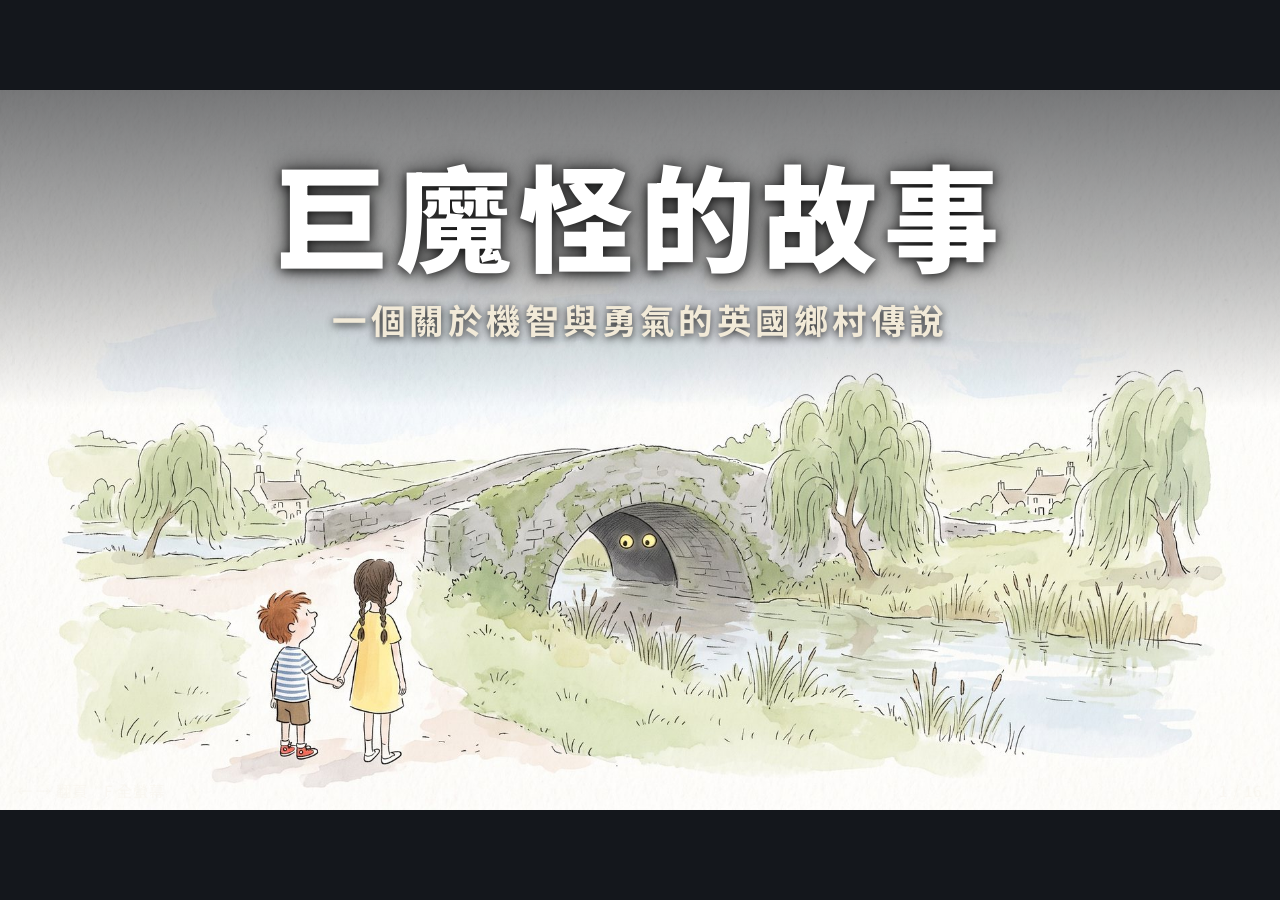
<file: site/index.html>
<!DOCTYPE html>
<html lang="zh-Hant">
<head>
<meta charset="utf-8">
<meta name="viewport" content="width=device-width, initial-scale=1, viewport-fit=cover">
<title>巨魔怪的故事</title>
<meta name="description" content="巨魔怪的故事 — 課堂投影用繪本">
<meta property="og:type" content="website">
<meta property="og:title" content="巨魔怪的故事">
<meta property="og:description" content="一個關於機智與勇氣的英國鄉村傳說 — 課堂投影繪本">
<meta property="og:url" content="https://troll-bridge-storybook.pages.dev/">
<meta property="og:image" content="https://troll-bridge-storybook.pages.dev/og.jpg">
<meta property="og:image:width" content="1200">
<meta property="og:image:height" content="628">
<meta property="og:locale" content="zh_TW">
<meta name="twitter:card" content="summary_large_image">
<meta name="twitter:title" content="巨魔怪的故事">
<meta name="twitter:image" content="https://troll-bridge-storybook.pages.dev/og.jpg">
<link rel="preconnect" href="https://fonts.googleapis.com">
<link rel="preconnect" href="https://fonts.gstatic.com" crossorigin>
<link rel="stylesheet" href="https://fonts.googleapis.com/css2?family=Noto+Sans+TC:wght@400;700;900&display=swap">
<link rel="stylesheet" href="style.css">
</head>
<body>
<main id="stage" aria-live="polite"></main>

<div id="hud">
  <div id="hint">← → 翻頁　F 全螢幕</div>
  <div id="counter">1 / 16</div>
</div>

<script src="pages.js"></script>
<script src="app.js"></script>
</body>
</html>
</file>
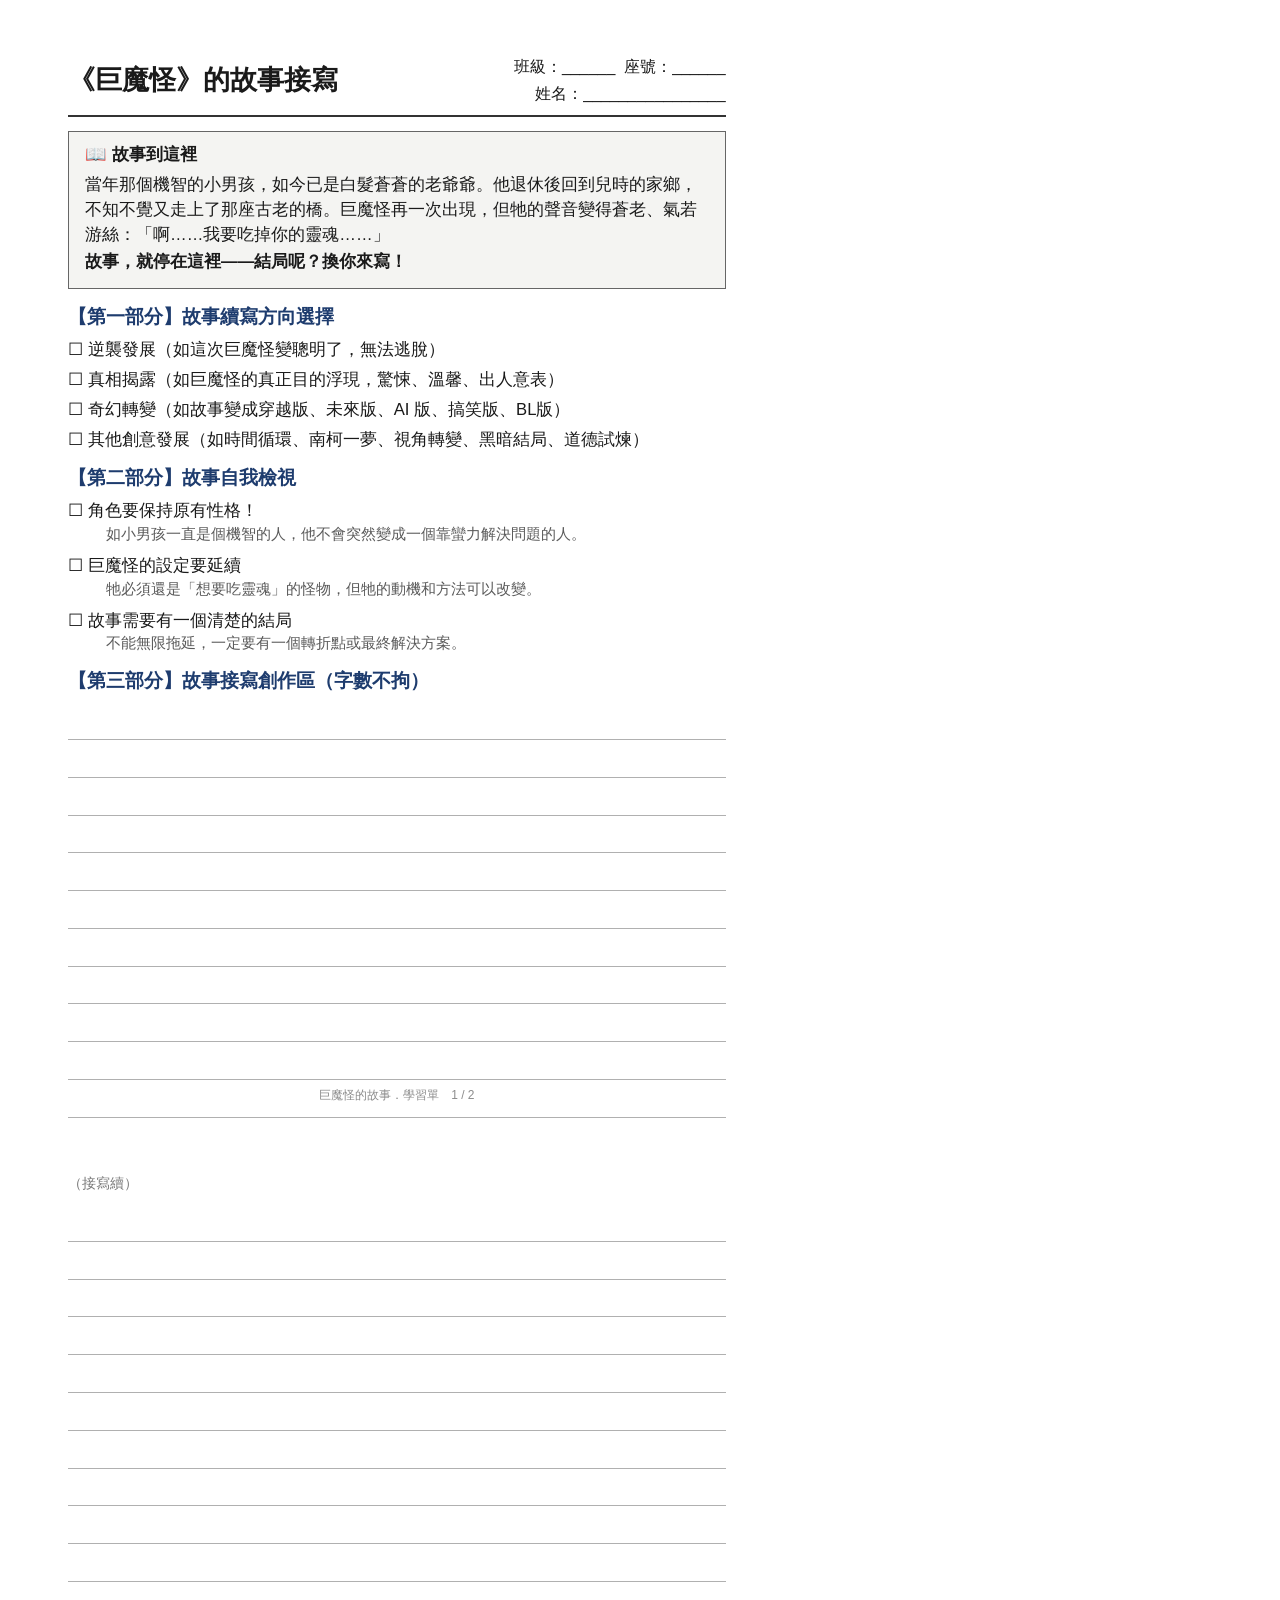
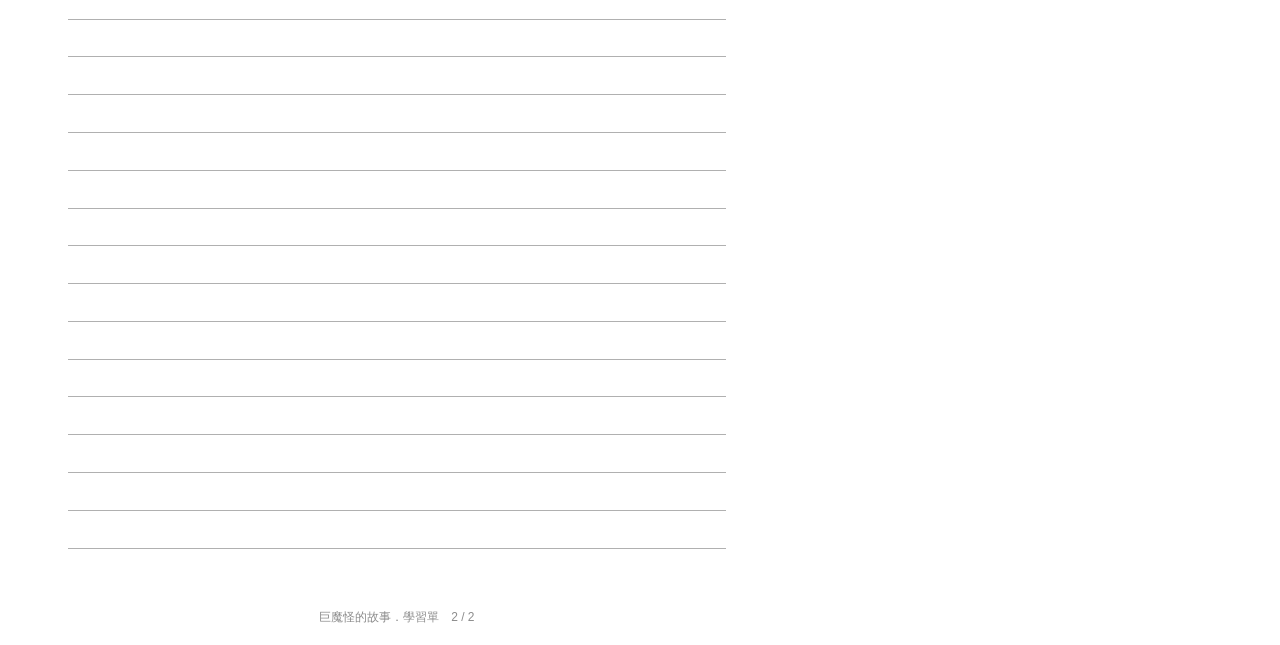
<file: worksheet/巨魔怪-學習單.html>
<!doctype html>
<html lang="zh-Hant">
<head>
<meta charset="utf-8">
<title>巨魔怪學習單</title>
<style>
  @page { size: A4 portrait; margin: 0; }
  * { box-sizing: border-box; }
  html, body { margin: 0; padding: 0; }
  body {
    font-family: "微軟正黑體", "Microsoft JhengHei", "Noto Sans TC", sans-serif;
    color: #1a1a1a;
  }
  .page {
    width: 21cm;
    height: 29.7cm;
    padding: 1.4cm 1.8cm 1.3cm 1.8cm;
    position: relative;
    page-break-after: always;
    overflow: hidden;
  }
  .page:last-child { page-break-after: auto; }

  .header {
    display: flex;
    justify-content: space-between;
    align-items: center;
  }
  .header h1 {
    font-size: 20pt;
    margin: 0;
    font-weight: 700;
  }
  .header .meta {
    text-align: right;
    font-size: 12pt;
    line-height: 1.7;
  }
  .rule {
    border: none;
    border-top: 1.5pt solid #333;
    margin: 6pt 0 10pt 0;
  }

  .recap {
    border: 1pt solid #666;
    background: #F4F4F2;
    padding: 8pt 12pt 10pt 12pt;
    margin-bottom: 10pt;
  }
  .recap .recap-title {
    font-size: 13pt;
    font-weight: 700;
    margin: 0 0 3pt 0;
  }
  .recap p {
    font-size: 12.5pt;
    line-height: 1.5;
    margin: 1pt 0;
  }
  .recap p.emph { font-weight: 700; }

  h2.section {
    font-size: 14.5pt;
    font-weight: 700;
    color: #1E3C6E;
    margin: 10pt 0 6pt 0;
  }

  .checkbox-line {
    font-size: 12.5pt;
    line-height: 1.4;
    margin: 0 0 5pt 0;
  }
  .note-line {
    font-size: 11.5pt;
    line-height: 1.35;
    color: #5a5a5a;
    margin: 0 0 7pt 1cm;
  }

  .ruled-line {
    height: 1cm;
    border-bottom: 0.5pt solid #b0b0b0;
  }

  .cont-label {
    font-size: 10.5pt;
    color: #787878;
    margin: 0 0 8pt 0;
  }

  .footer {
    position: absolute;
    bottom: 0.5cm;
    left: 0;
    right: 0;
    text-align: center;
    font-size: 9pt;
    color: #8c8c8c;
  }
</style>
</head>
<body>

<!-- PAGE 1 -->
<div class="page">
  <div class="header">
    <h1>《巨魔怪》的故事接寫</h1>
    <div class="meta">
      班級：______&nbsp;&nbsp;座號：______<br>
      姓名：________________
    </div>
  </div>
  <hr class="rule">

  <div class="recap">
    <p class="recap-title">📖 故事到這裡</p>
    <p>當年那個機智的小男孩，如今已是白髮蒼蒼的老爺爺。他退休後回到兒時的家鄉，不知不覺又走上了那座古老的橋。巨魔怪再一次出現，但牠的聲音變得蒼老、氣若游絲：「啊……我要吃掉你的靈魂……」</p>
    <p class="emph">故事，就停在這裡——結局呢？換你來寫！</p>
  </div>

  <h2 class="section">【第一部分】故事續寫方向選擇</h2>
  <p class="checkbox-line">☐ 逆襲發展（如這次巨魔怪變聰明了，無法逃脫）</p>
  <p class="checkbox-line">☐ 真相揭露（如巨魔怪的真正目的浮現，驚悚、溫馨、出人意表）</p>
  <p class="checkbox-line">☐ 奇幻轉變（如故事變成穿越版、未來版、AI 版、搞笑版、BL版）</p>
  <p class="checkbox-line">☐ 其他創意發展（如時間循環、南柯一夢、視角轉變、黑暗結局、道德試煉）</p>

  <h2 class="section">【第二部分】故事自我檢視</h2>
  <p class="checkbox-line" style="margin-bottom:1pt;">☐ 角色要保持原有性格！</p>
  <p class="note-line">如小男孩一直是個機智的人，他不會突然變成一個靠蠻力解決問題的人。</p>
  <p class="checkbox-line" style="margin-bottom:1pt;">☐ 巨魔怪的設定要延續</p>
  <p class="note-line">牠必須還是「想要吃靈魂」的怪物，但牠的動機和方法可以改變。</p>
  <p class="checkbox-line" style="margin-bottom:1pt;">☐ 故事需要有一個清楚的結局</p>
  <p class="note-line">不能無限拖延，一定要有一個轉折點或最終解決方案。</p>

  <h2 class="section">【第三部分】故事接寫創作區（字數不拘）</h2>
  <div class="ruled-line"></div>
  <div class="ruled-line"></div>
  <div class="ruled-line"></div>
  <div class="ruled-line"></div>
  <div class="ruled-line"></div>
  <div class="ruled-line"></div>
  <div class="ruled-line"></div>
  <div class="ruled-line"></div>
  <div class="ruled-line"></div>
  <div class="ruled-line"></div>
  <div class="ruled-line"></div>

  <div class="footer">巨魔怪的故事．學習單　1 / 2</div>
</div>

<!-- PAGE 2 -->
<div class="page">
  <p class="cont-label">（接寫續）</p>
  <div class="ruled-line"></div><div class="ruled-line"></div><div class="ruled-line"></div>
  <div class="ruled-line"></div><div class="ruled-line"></div><div class="ruled-line"></div>
  <div class="ruled-line"></div><div class="ruled-line"></div><div class="ruled-line"></div>
  <div class="ruled-line"></div><div class="ruled-line"></div><div class="ruled-line"></div>
  <div class="ruled-line"></div><div class="ruled-line"></div><div class="ruled-line"></div>
  <div class="ruled-line"></div><div class="ruled-line"></div><div class="ruled-line"></div>
  <div class="ruled-line"></div><div class="ruled-line"></div><div class="ruled-line"></div>
  <div class="ruled-line"></div><div class="ruled-line"></div><div class="ruled-line"></div>
  <div class="ruled-line"></div>

  <div class="footer">巨魔怪的故事．學習單　2 / 2</div>
</div>

</body>
</html>
</file>
<file: site/style.css>
/* 巨魔怪的故事 — 課堂投影用繪本 */
:root{
  --u: 19.2px;              /* 舞台寬度的 1%，由 app.js 設定 */
  --bg:#14171c;
  --ink:#f5f0e6;
  --dlg:#ffd27a;
  --fs:60px;                /* 故事頁統一字級，由 app.js 計算 */
  --fsQ:120px;              /* 提問頁 */
  --fsL:48px;               /* 啟發頁 */
  --fsE:48px;               /* 結尾頁 */
}
*{box-sizing:border-box;margin:0;padding:0}
html,body{height:100%}
body{
  background:var(--bg);
  color:var(--ink);
  font-family:"Noto Sans TC","Microsoft JhengHei","PingFang TC",sans-serif;
  font-weight:700;
  overflow:hidden;
  display:flex;align-items:center;justify-content:center;
  -webkit-tap-highlight-color:transparent;
  touch-action:manipulation;
}

/* ---------- 舞台：固定 16:9 ---------- */
#stage{
  position:relative;
  width:min(100vw, 177.7778vh);
  height:min(56.25vw, 100vh);
  overflow:hidden;
  background:var(--bg);
}

.slide{
  position:absolute;inset:0;
  display:flex;flex-direction:column;
  opacity:0;visibility:hidden;
}
.slide.on{opacity:1;visibility:visible}

/* ---------- 圖片區：68% 高、100% 寬 ---------- */
.imgwrap{
  flex:0 0 68%;height:68%;width:100%;
  position:relative;
  display:flex;align-items:center;justify-content:center;
  overflow:hidden;
}
.imgwrap img{
  width:100%;height:100%;
  object-fit:contain;
  display:block;
}
.imgwrap img.hide{display:none}
.ph{
  position:absolute;inset:0;
  background:repeating-linear-gradient(135deg,#23272e 0 calc(var(--u)*2),#2a2f37 0 calc(var(--u)*4));
  display:flex;align-items:center;justify-content:center;
  color:rgba(245,240,230,.4);
  font-size:calc(var(--u)*3.4);
  letter-spacing:.05em;
}

/* ---------- 文字面板：32% 高 ---------- */
.panel{
  flex:0 0 32%;height:32%;
  position:relative;
  display:flex;flex-direction:column;
  align-items:center;justify-content:center;
  padding:calc(var(--u)*0.8) calc(var(--u)*3) calc(var(--u)*1.8);
  text-align:center;
  font-size:var(--fs);
  line-height:1.25;
  overflow:hidden;
}
.pcontent{width:100%}
.beats{width:100%}
.beat{display:none}
.beat.on{display:block;animation:fadeIn .15s ease both}
@keyframes fadeIn{from{opacity:0;transform:translateY(.18em)}to{opacity:1;transform:none}}
html.measuring #stage{visibility:hidden}
html.measuring .beat.on{animation:none}
html.measuring .item{transition:none}

.line{
  display:block;
  white-space:nowrap;
  line-height:1.25;
}
.line.dlg{color:var(--dlg)}

/* 拍點 */
.dots{
  position:absolute;
  left:0;right:0;bottom:calc(var(--u)*0.5);
  display:flex;justify-content:center;gap:calc(var(--u)*0.55);
  pointer-events:none;
}
.dots i{
  width:calc(var(--u)*0.45);height:calc(var(--u)*0.45);
  border-radius:50%;
  background:rgba(245,240,230,.18);
}
.dots i.on{background:rgba(245,240,230,.5)}
.dots.hide{display:none}

/* ---------- 封面：滿版圖 + 疊字 ---------- */
.slide[data-kind="cover"] .imgwrap{flex:1 1 100%;height:100%}
.slide[data-kind="cover"] .imgwrap img{object-fit:cover}
.cover-text{
  position:absolute;left:0;right:0;top:0;
  z-index:2;
  padding:calc(var(--u)*4.5) calc(var(--u)*4) calc(var(--u)*5);
  text-align:center;
  background:linear-gradient(180deg,rgba(8,10,14,.55) 0%,rgba(8,10,14,.28) 55%,rgba(8,10,14,0) 100%);
}
.cover-title{
  display:block;white-space:nowrap;
  font-size:calc(var(--u)*9);
  font-weight:900;color:#fff;
  letter-spacing:.06em;line-height:1.12;
  text-shadow:0 calc(var(--u)*.18) calc(var(--u)*.9) rgba(0,0,0,.85),
              0 0 calc(var(--u)*2.2) rgba(0,0,0,.55);
}
.cover-sub{
  display:block;white-space:nowrap;
  margin-top:.5em;
  font-size:calc(var(--u)*2.7);
  color:#f2ead8;letter-spacing:.1em;
  text-shadow:0 calc(var(--u)*.15) calc(var(--u)*.7) rgba(0,0,0,.85);
}

/* ---------- 提問頁 ---------- */
.slide[data-kind="question"] .panel{font-size:var(--fsQ)}

/* ---------- 啟發頁：圖 50% / 面板 50% ---------- */
.slide[data-kind="lessons"] .imgwrap{flex:0 0 50%;height:50%}
.slide[data-kind="lessons"] .panel{flex:0 0 50%;height:50%;font-size:var(--fsL)}
.lessons-title{
  display:block;white-space:nowrap;
  font-size:1.15em;font-weight:900;color:#fff;
  letter-spacing:.1em;margin-bottom:.32em;
}
.items{width:100%}
.item{
  display:flex;align-items:center;justify-content:center;
  gap:.45em;white-space:nowrap;margin-top:.22em;
  opacity:0;transform:translateY(.2em);
  transition:opacity .25s ease,transform .25s ease;
}
.item.show{opacity:1;transform:none}
.item.past{opacity:.5}
.item .num{
  flex:0 0 auto;
  display:inline-flex;align-items:center;justify-content:center;
  width:1.55em;height:1.55em;border-radius:50%;
  background:var(--dlg);color:#1a1206;
  font-size:.78em;font-weight:900;
}
.item .txt{display:block;white-space:nowrap}

/* ---------- 結尾頁 ---------- */
.slide[data-kind="end"] .panel{font-size:var(--fsE)}
.end-title{
  display:block;white-space:nowrap;
  font-size:1.3em;font-weight:900;color:#fff;
  letter-spacing:.08em;margin-bottom:.3em;
}
.btn{
  display:inline-block;margin-top:.42em;
  padding:.32em 1em;
  font-size:.74em;font-weight:700;white-space:nowrap;
  color:#1a1206;background:var(--dlg);
  border-radius:.5em;text-decoration:none;
  box-shadow:0 calc(var(--u)*.15) calc(var(--u)*.6) rgba(0,0,0,.45);
}
.btn:hover{filter:brightness(1.08)}

/* ---------- HUD ---------- */
#hud{
  position:absolute;left:0;right:0;bottom:0;z-index:5;
  display:flex;justify-content:space-between;align-items:flex-end;
  padding:calc(var(--u)*.7) calc(var(--u)*1.3);
  pointer-events:none;
  font-size:calc(var(--u)*1.2);font-weight:400;
  color:rgba(245,240,230,.4);letter-spacing:.06em;
}
#counter{font-variant-numeric:tabular-nums}

@media (max-width:700px){#hint{display:none}}
</file>
